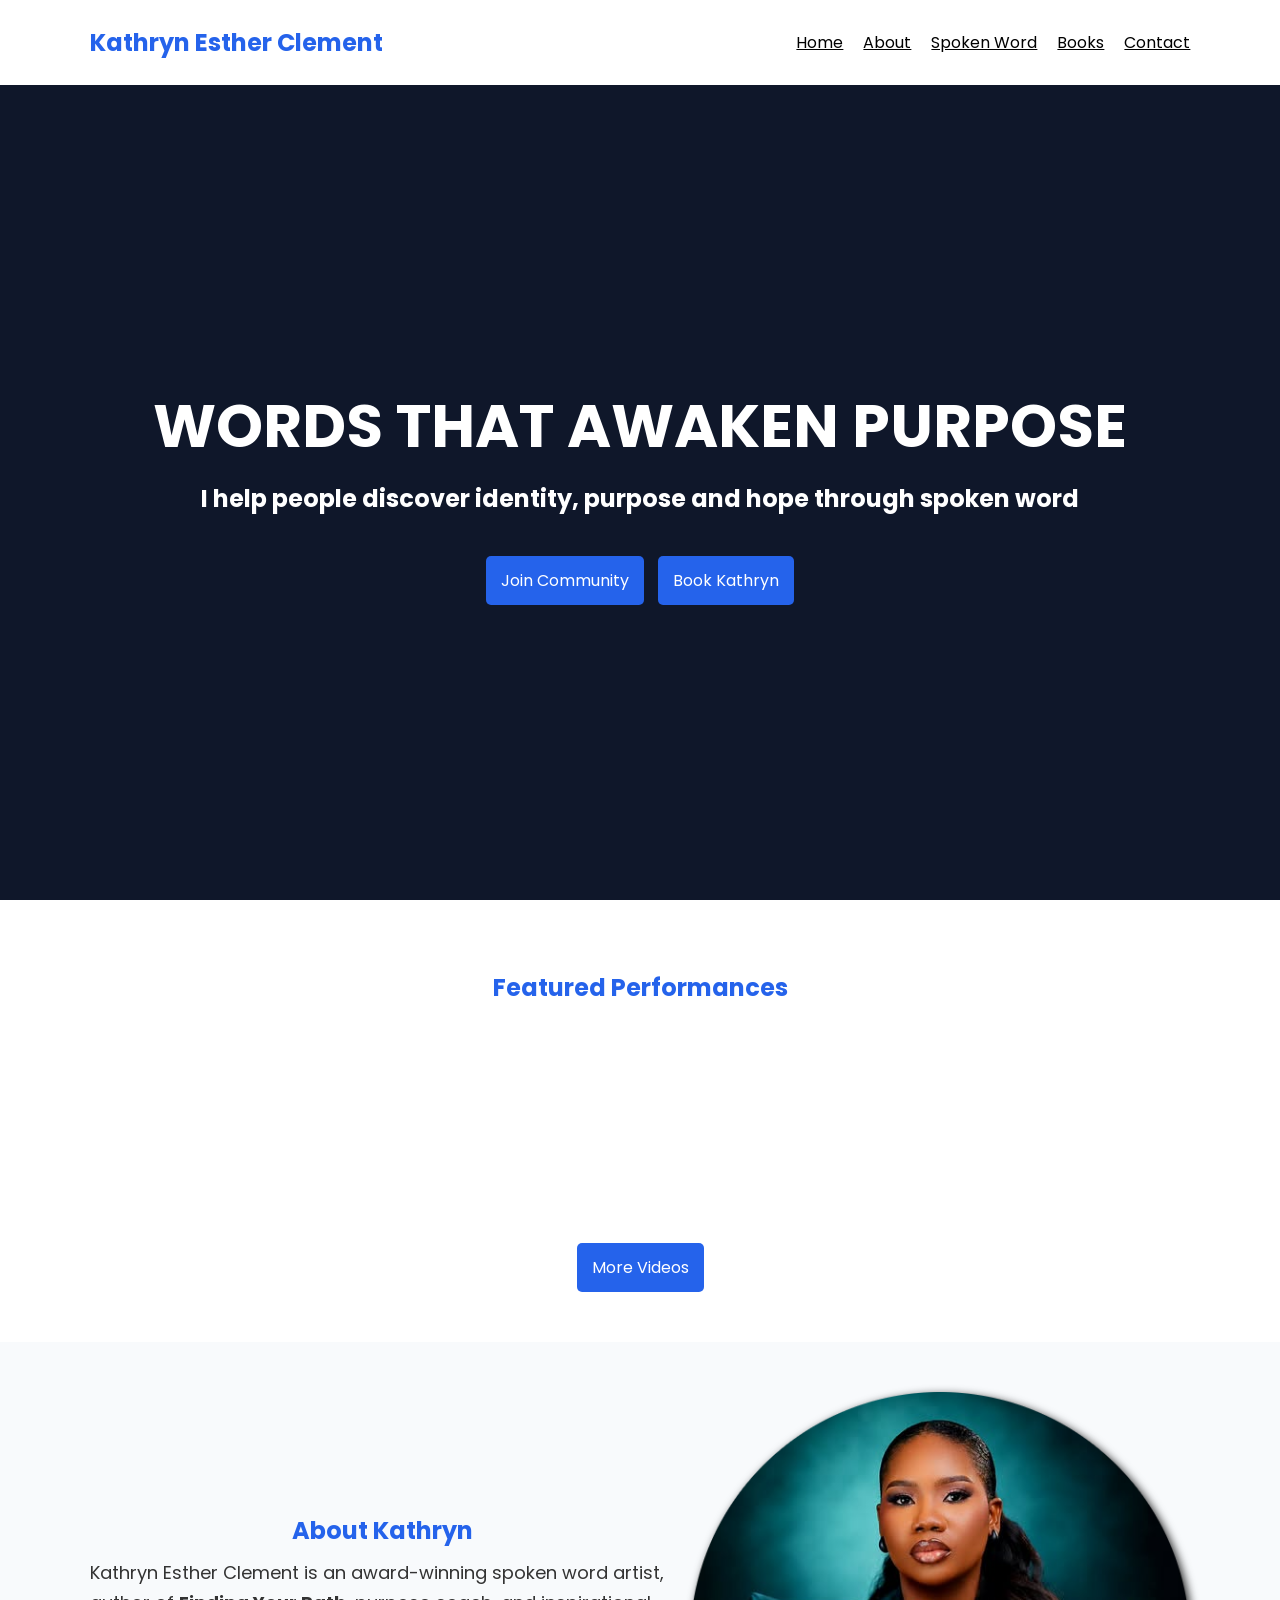
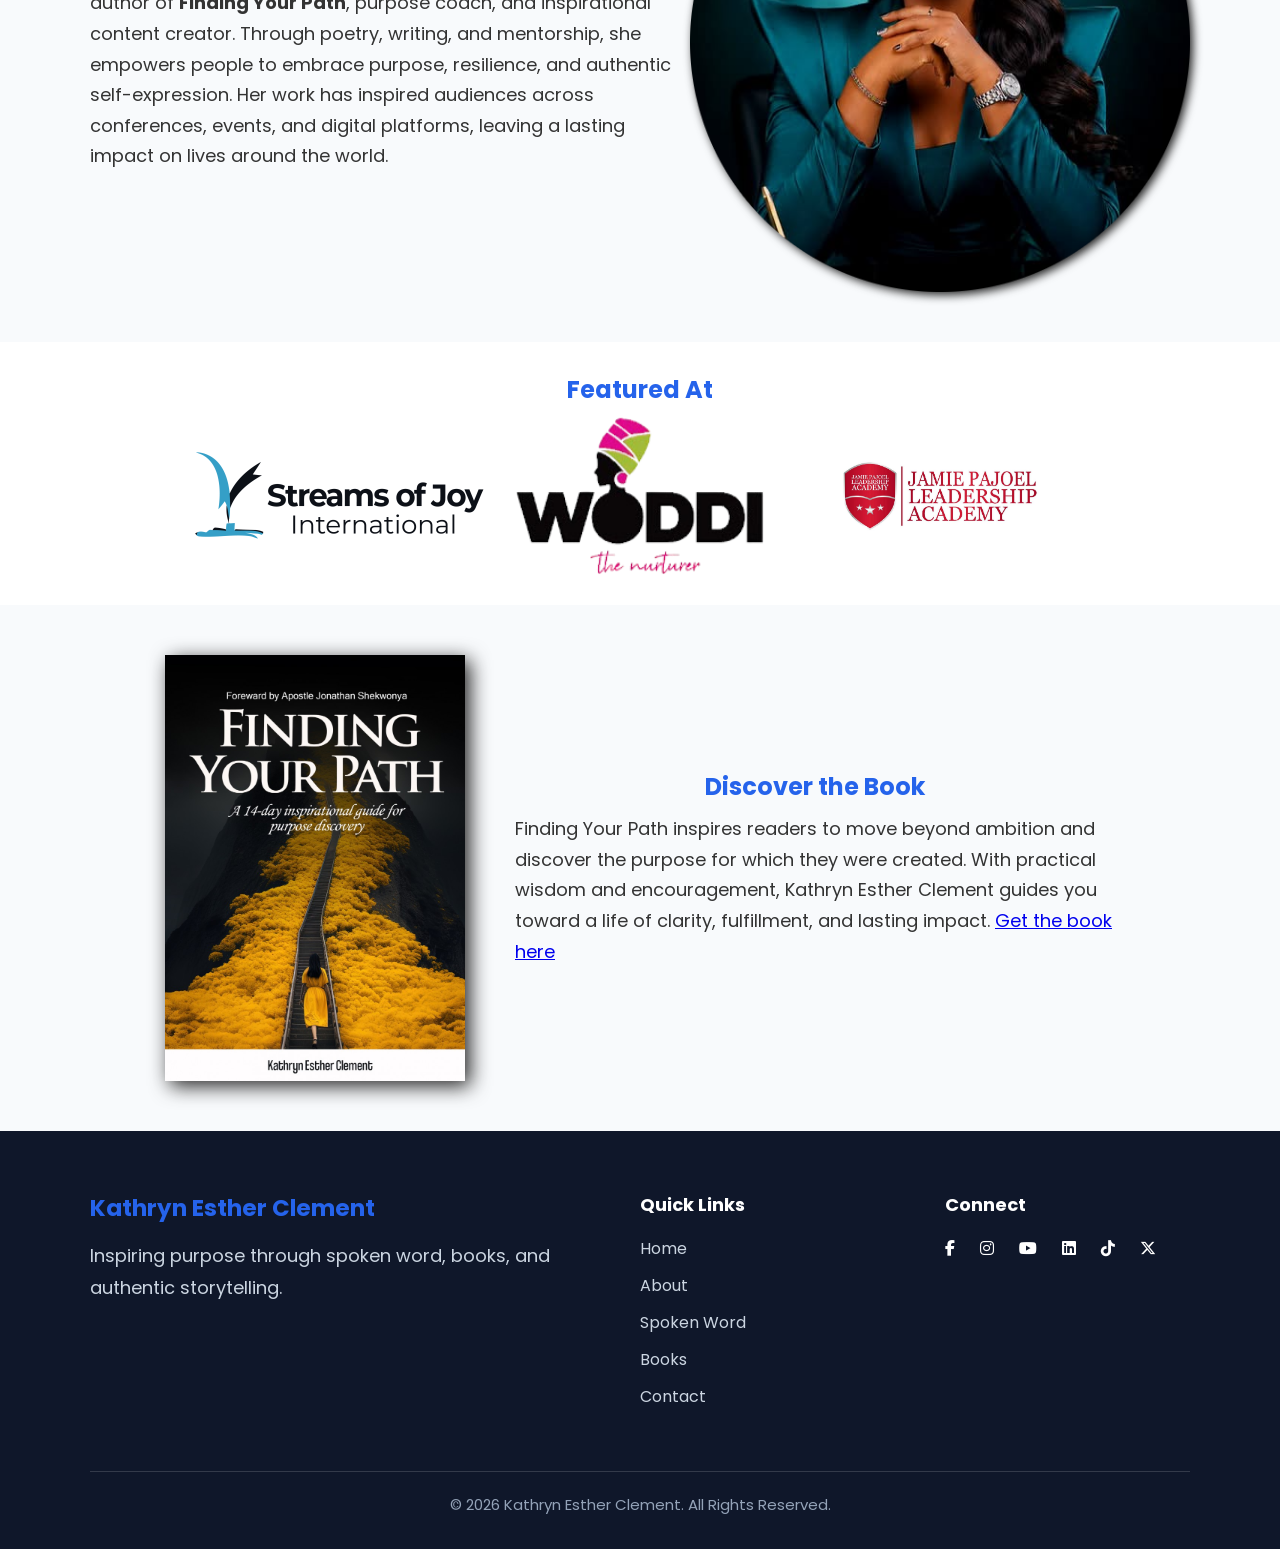
<file: index.html>
<!DOCTYPE html>
<html lang="en">
<head>
    <meta charset="UTF-8">
    <meta name="viewport" content="width=device-width, initial-scale=1.0">
    <title>Kathryn Esther Clement | Spoken Word Artist</title>

    <link rel="stylesheet" href="style.css">

    <!--Google font-->
    <link rel="preconnect" href="https://fonts.googleapis.com">
    <link rel="preconnect" href="https://fonts.gstatic.com" crossorigin>
    <link rel="stylesheet" href="https://fonts.googleapis.com/css2?family=Poppins:wght@300;400;500;600;700&display=swap">

    <!-- Fonts Awesome -->
    <link rel="stylesheet" href="https://cdnjs.cloudflare.com/ajax/libs/font-awesome/6.7.2/css/all.min.css">
</head>
<body id="home-page">
    <div class="overlay"></div>

    <video src="media/Kathryn Esther Clement performance.mp4" autoplay muted loop playsinline class="background-video"></video>
    <nav>
        <div class="nav-bar">
            <h3 class="logo">Kathryn Esther Clement</h3>
            <div class="nav-lists">
                <i class="fa-solid fa-xmark" onclick="closeMenu()"></i>
                <a href="index.html" class="nav-links" onclick="closeMenu()">Home</a>
                <a href="about.html" class="nav-links" onclick="closeMenu()">About</a>
                <a href="spoken-word.html" class="nav-links" onclick="closeMenu()">Spoken Word</a>
                <a href="books.html" class="nav-links" onclick="closeMenu()">Books</a>
                <a href="contact.html" class="nav-links" onclick="closeMenu()">Contact</a>
            </div>
            <i class="fa-solid fa-bars"></i>
        </div>
    </nav>

    <section class="hero">
        <div class="hero-container">
            <h1>WORDS THAT AWAKEN PURPOSE</h1>
            <h2>I help people discover identity, purpose and hope through spoken word</h2>
            <a href="https://whatsapp.com/channel/0029VbBKjmX545umWZ25L70o" target="_blank" class="hero-btn1">Join Community</a>
            <a href="contact.html">Book Kathryn</a>
        </div>
    </section>

    <section class="featured-video-section">
        <h3 class="featured-section-header reveal">Featured Performances</h3>
        <div class="featured-video-container">
            <div class="video reveal">
                <iframe src="https://www.youtube.com/embed/QUDm-sTiLNY?si=JxdjPCQpX4rYnd77" title="YouTube video player" frameborder="0" allow="accelerometer; autoplay; clipboard-write; encrypted-media; gyroscope; picture-in-picture; web-share" referrerpolicy="strict-origin-when-cross-origin" allowfullscreen></iframe>
            </div>

            <div class="video reveal">
                <iframe src="https://www.youtube.com/embed/qTTKFadUPRw?si=oV4m0UKu6SbPhVEw" title="YouTube video player" frameborder="0" allow="accelerometer; autoplay; clipboard-write; encrypted-media; gyroscope; picture-in-picture; web-share" referrerpolicy="strict-origin-when-cross-origin" allowfullscreen></iframe>
            </div>
            <div class="video reveal">
                <iframe src="https://www.youtube.com/embed/tnuyViPGWBk?si=HvDz0qfoIcL-AUou" title="YouTube video player" frameborder="0" allow="accelerometer; autoplay; clipboard-write; encrypted-media; gyroscope; picture-in-picture; web-share" referrerpolicy="strict-origin-when-cross-origin" allowfullscreen></iframe>
            </div>
        </div>
        <a href="spoken-word.html" class="more-videos reveal">More Videos</a>
    </section>

    <section class="about">
        <div class="about-container">
            <div class="about-text">
                <h3 class="reveal">About Kathryn</h3>
                <p class="about-paragraph reveal">Kathryn Esther Clement is an award-winning spoken word artist, author of <strong>Finding Your Path</strong>, purpose coach, and inspirational content creator. Through poetry, writing, and mentorship, she empowers people to embrace purpose, resilience, and authentic self-expression. Her work has inspired audiences across conferences, events, and digital platforms, leaving a lasting impact on lives around the world.
                </p>
            </div>
            <img src="media/kathryn.png" alt="Portrait of Kathryn Esther Clement" loading="lazy" class="reveal">
        </div>
    </section>

    <section class="featured-at">
        <h3 class="reveal">Featured At</h3>
        <div class="image-container">
            <img src="media/featuredAt3logo.png" alt="streams of joy international" class="reveal soj" loading="lazy">
            <img src="media/featuredAt2logo.png" alt="women of divine destiny initiative" class="reveal" loading="lazy">
            <img src="media/featuredAt1logo.jpg" alt="jamie pajoel leadership academy" class="reveal" loading="lazy">
        </div>
    </section>

    <section class="featured-book">
        <div class="featured-book-container">
            <img src="media/finding your path cover photo.jpg" alt="Kathryn's featured book" class="home-page-book reveal-left">
            <div class="featured-book-text reveal">
                <h3>Discover the Book</h3>
                <p>Finding Your Path inspires readers to move beyond ambition and discover the purpose for which they were created. With practical wisdom and encouragement, Kathryn Esther Clement guides you toward a life of clarity, fulfillment, and lasting impact. <a href="books.html">Get the book here</a></p>
            </div>
        </div>
    </section>
    <footer>
        <div class="footer-container">
            <div class="footer-brand">
                <h2>Kathryn Esther Clement</h2>
                <p>
                    Inspiring purpose through spoken word,
                    books, and authentic storytelling.
                </p>
            </div>

            <div class="footer-links">
                <h4>Quick Links</h4>

                <a href="#home-page">Home</a>
                <a href="about.html">About</a>
                <a href="spoken-word.html">Spoken Word</a>
                <a href="books.html">Books</a>
                <a href="contact.html">Contact</a>
            </div>

            <div class="footer-social">
                <h4>Connect</h4>
                <div class="footer-social-container">
                    <a href="https://www.facebook.com/kathrynspirationglobal?mibextid=ZbWKwL" target="_blank">
                        <i class="fa-brands fa-facebook-f"></i>
                    </a>
                    <a href="https://www.instagram.com/_kathrynspiration?igsh=MWUxZWt0MHAxNjd3cw==" target="_blank">
                        <i class="fa-brands fa-instagram"></i>
                    </a>
                    <a href="https://youtube.com/@yoursinspiration001?si=dvdYDCDxiqYUFRlr" target="_blank">
                        <i class="fa-brands fa-youtube"></i>
                    </a>
                    <a href="https://www.linkedin.com/in/kathrynspiration?utm_source=share&utm_campaign=share_via&utm_content=profile&utm_medium=android_app" target="_blank">
                        <i class="fa-brands fa-linkedin"></i>
                    </a>
                    <a href="https://www.tiktok.com/@_kathrynspiration?_r=1&_t=ZS-98FbR3Gy1jh" target="_blank">
                        <i class="fa-brands fa-tiktok"></i>
                    </a>
                    <a href="https://x.com/Kathryspiration" target="_blank">
                        <i class="fa-brands fa-x-twitter"></i>
                    </a>
                </div>
            </div>
        </div>
        <hr>
        <p class="copyright">
            © 2026 Kathryn Esther Clement. All Rights Reserved.
        </p>
    </footer>
    <script src="script.js"></script>
    <script src="home.js"></script>
    <script src="reveal.js"></script>
</body> 
</html>
</file>
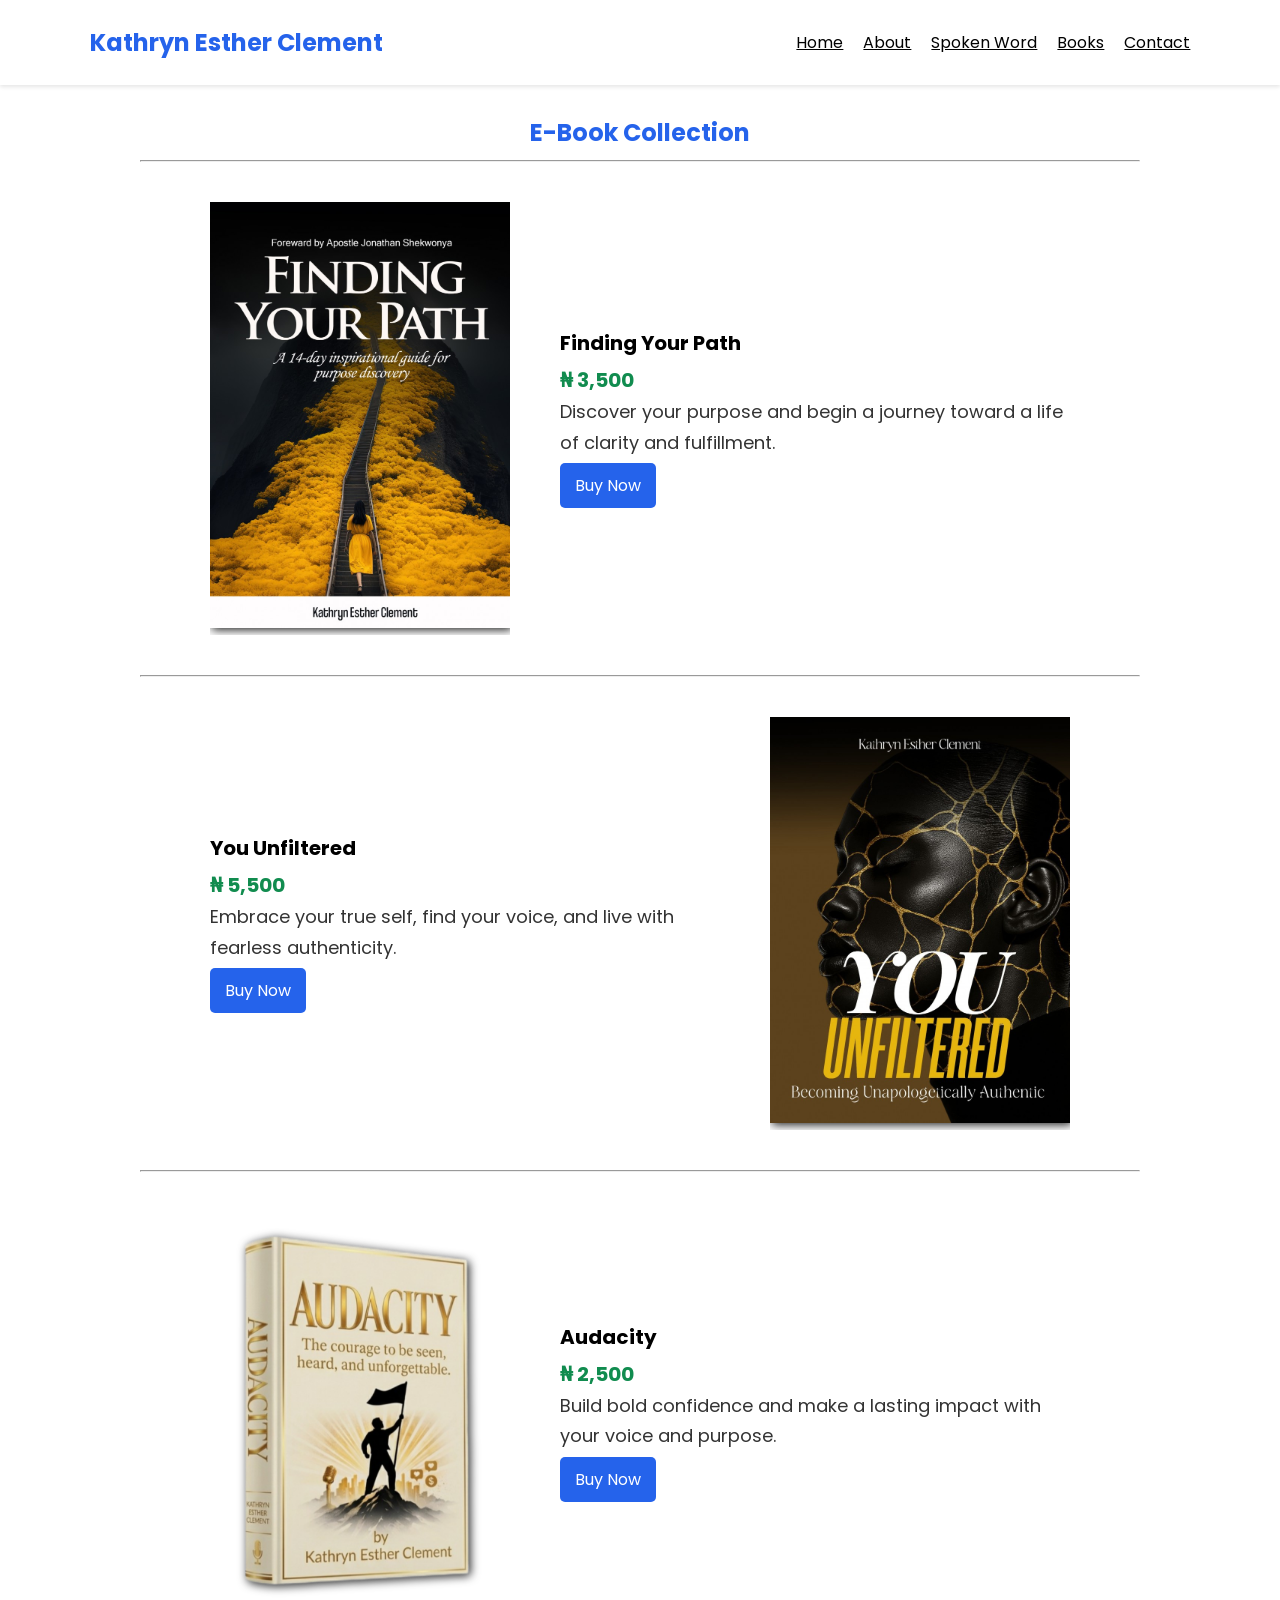
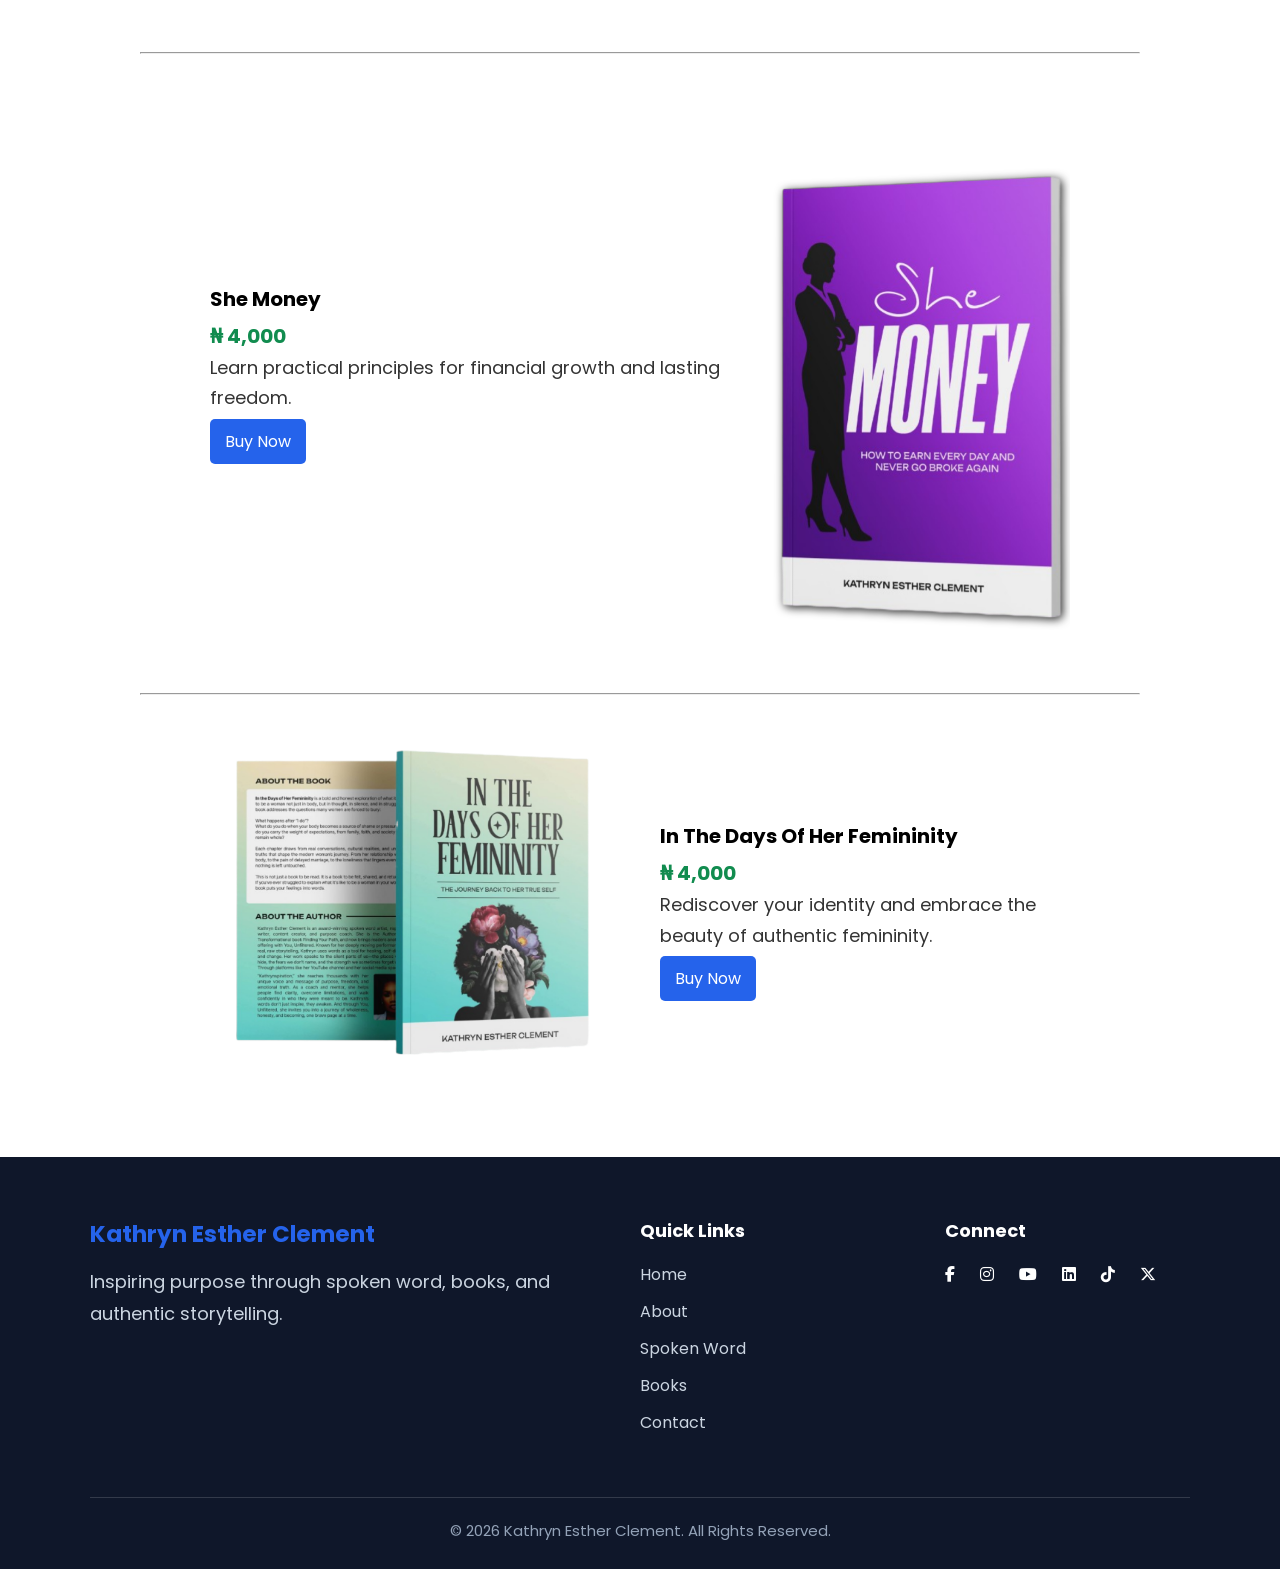
<file: books.html>
<!DOCTYPE html>
<html lang="en">
<head>
    <meta charset="UTF-8">
    <meta name="viewport" content="width=device-width, initial-scale=1.0">
    <title>Book Collection - Kathryn</title>

    <!--Google font-->
    <link rel="preconnect" href="https://fonts.googleapis.com">
    <link rel="preconnect" href="https://fonts.gstatic.com" crossorigin>
    <link rel="stylesheet" href="https://fonts.googleapis.com/css2?family=Poppins:wght@300;400;500;600;700&display=swap">

    <!-- Fonts Awesome -->
    <link rel="stylesheet" href="https://cdnjs.cloudflare.com/ajax/libs/font-awesome/6.7.2/css/all.min.css">

    <link rel="stylesheet" href="style.css">
    <link rel="stylesheet" href="books.css">
</head>
<body id="books-html">
    <div class="overlay"></div>

    <nav>
        <div class="nav-bar">
            <h3 class="logo">Kathryn Esther Clement</h3>
            <div class="nav-lists">
                <i class="fa-solid fa-xmark" onclick="closeMenu()"></i>
                <a href="index.html" onclick="closeMenu()" class="nav-links">Home</a>
                <a href="about.html" onclick="closeMenu()" class="nav-links">About</a>
                <a href="spoken-word.html" onclick="closeMenu()" class="nav-links">Spoken Word</a>
                <a href="books.html" onclick="closeMenu()" class="nav-links">Books</a>
                <a href="contact.html" onclick="closeMenu()" class="nav-links">Contact</a>
            </div>
            <i class="fa-solid fa-bars"></i>
        </div>
    </nav>

    <section class="book-collection">
        <h3>E-Book Collection</h3>
        <div class="book-container">
            <hr>
            <div class="book-item">
                <div class="book-div">
                    <img src="media/finding your path cover photo.jpg" alt="" class="book">
                </div>
                <div class="book-text">
                    <h4 class="book-title">Finding Your Path</h4>
                    <p class="book-price">&#8358; 3,500</p>
                    <p class="book-info">Discover your purpose and begin a journey toward a life of clarity and fulfillment.</p>
                    <a href="https://selar.com/y3v283" target="_blank" class="purchase-btn">Buy Now</a>
                </div>
            </div>
            <hr>
            <div class="book-item">
                <div class="book-text">
                    <h4 class="book-title">You Unfiltered</h4>
                    <p class="book-price">&#8358; 5,500</p>
                    <p class="book-info">Embrace your true self, find your voice, and live with fearless authenticity.</p>
                    <a href="https://selar.com/1x5uul" target="_blank" class="purchase-btn">Buy Now</a>
                </div>
                <div class="book-div">
                    <img src="media/You unfiltered.jpg" alt="" class="book">
                </div>
            </div>
            <hr>
            <div class="book-item">
                <div class="book-div">
                    <img src="media/Audacity.png" alt="" class="book">
                </div>
                <div class="book-text">
                    <h4 class="book-title">Audacity</h4>
                    <p class="book-price">&#8358; 2,500</p>
                    <p class="book-info">Build bold confidence and make a lasting impact with your voice and purpose.</p>
                    <a href="https://selar.com/l37pr27788" target="_blank" class="purchase-btn">Buy Now</a>
                </div>
            </div>
            <hr>
            <div class="book-item">
                <div class="book-text">
                    <h4 class="book-title">She Money</h4>
                    <p class="book-price">&#8358; 4,000</p>
                    <p class="book-info">Learn practical principles for financial growth and lasting freedom.</p>
                    <a href="https://selar.com/p4e557154p" target="_blank" class="purchase-btn">Buy Now</a>
                </div>
                <div class="book-div">
                    <img src="media/She money.png" alt="" class="book">
                </div>
            </div>
            <hr>
            <div class="book-item">
                <div class="book-div">
                    <img src="media/In the days of her feminimity.png" alt="" class="book smallest">
                </div>
                <div class="book-text">
                    <h4 class="book-title">In The Days Of Her Femininity</h4>
                    <p class="book-price">&#8358; 4,000</p>
                    <p class="book-info">Rediscover your identity and embrace the beauty of authentic femininity.</p>
                    <a href="https://selar.com/1co11q15lm" target="_blank" class="purchase-btn">Buy Now</a>
                </div>
            </div>
        </div>
    </section>

    <footer>
        <div class="footer-container">
            <div class="footer-brand">
                <h2>Kathryn Esther Clement</h2>
                <p>
                    Inspiring purpose through spoken word,
                    books, and authentic storytelling.
                </p>
            </div>

            <div class="footer-links">
                <h4>Quick Links</h4>

                <a href="index.html">Home</a>
                <a href="about.html">About</a>
                <a href="spoken-word.html">Spoken Word</a>
                <a href="#books-html">Books</a>
                <a href="contact.html">Contact</a>
            </div>

            <div class="footer-social">
                <h4>Connect</h4>
                <div class="footer-social-container">
                    <a href="https://www.facebook.com/kathrynspirationglobal?mibextid=ZbWKwL" target="_blank">
                        <i class="fa-brands fa-facebook-f"></i>
                    </a>
                    <a href="https://www.instagram.com/_kathrynspiration?igsh=MWUxZWt0MHAxNjd3cw==" target="_blank">
                        <i class="fa-brands fa-instagram"></i>
                    </a>
                    <a href="https://youtube.com/@yoursinspiration001?si=dvdYDCDxiqYUFRlr" target="_blank">
                        <i class="fa-brands fa-youtube"></i>
                    </a>
                    <a href="https://www.linkedin.com/in/kathrynspiration?utm_source=share&utm_campaign=share_via&utm_content=profile&utm_medium=android_app" target="_blank">
                        <i class="fa-brands fa-linkedin"></i>
                    </a>
                    <a href="https://www.tiktok.com/@_kathrynspiration?_r=1&_t=ZS-98FbR3Gy1jh" target="_blank">
                        <i class="fa-brands fa-tiktok"></i>
                    </a>
                    <a href="https://x.com/Kathryspiration" target="_blank">
                        <i class="fa-brands fa-x-twitter"></i>
                    </a>
                </div>
            </div>
        </div>
        <hr>
        <p class="copyright">
            © 2026 Kathryn Esther Clement. All Rights Reserved.
        </p>
    </footer>

    <script src="script.js"></script>
    <script src="reveal.js"></script>
</body>
</html>
</file>
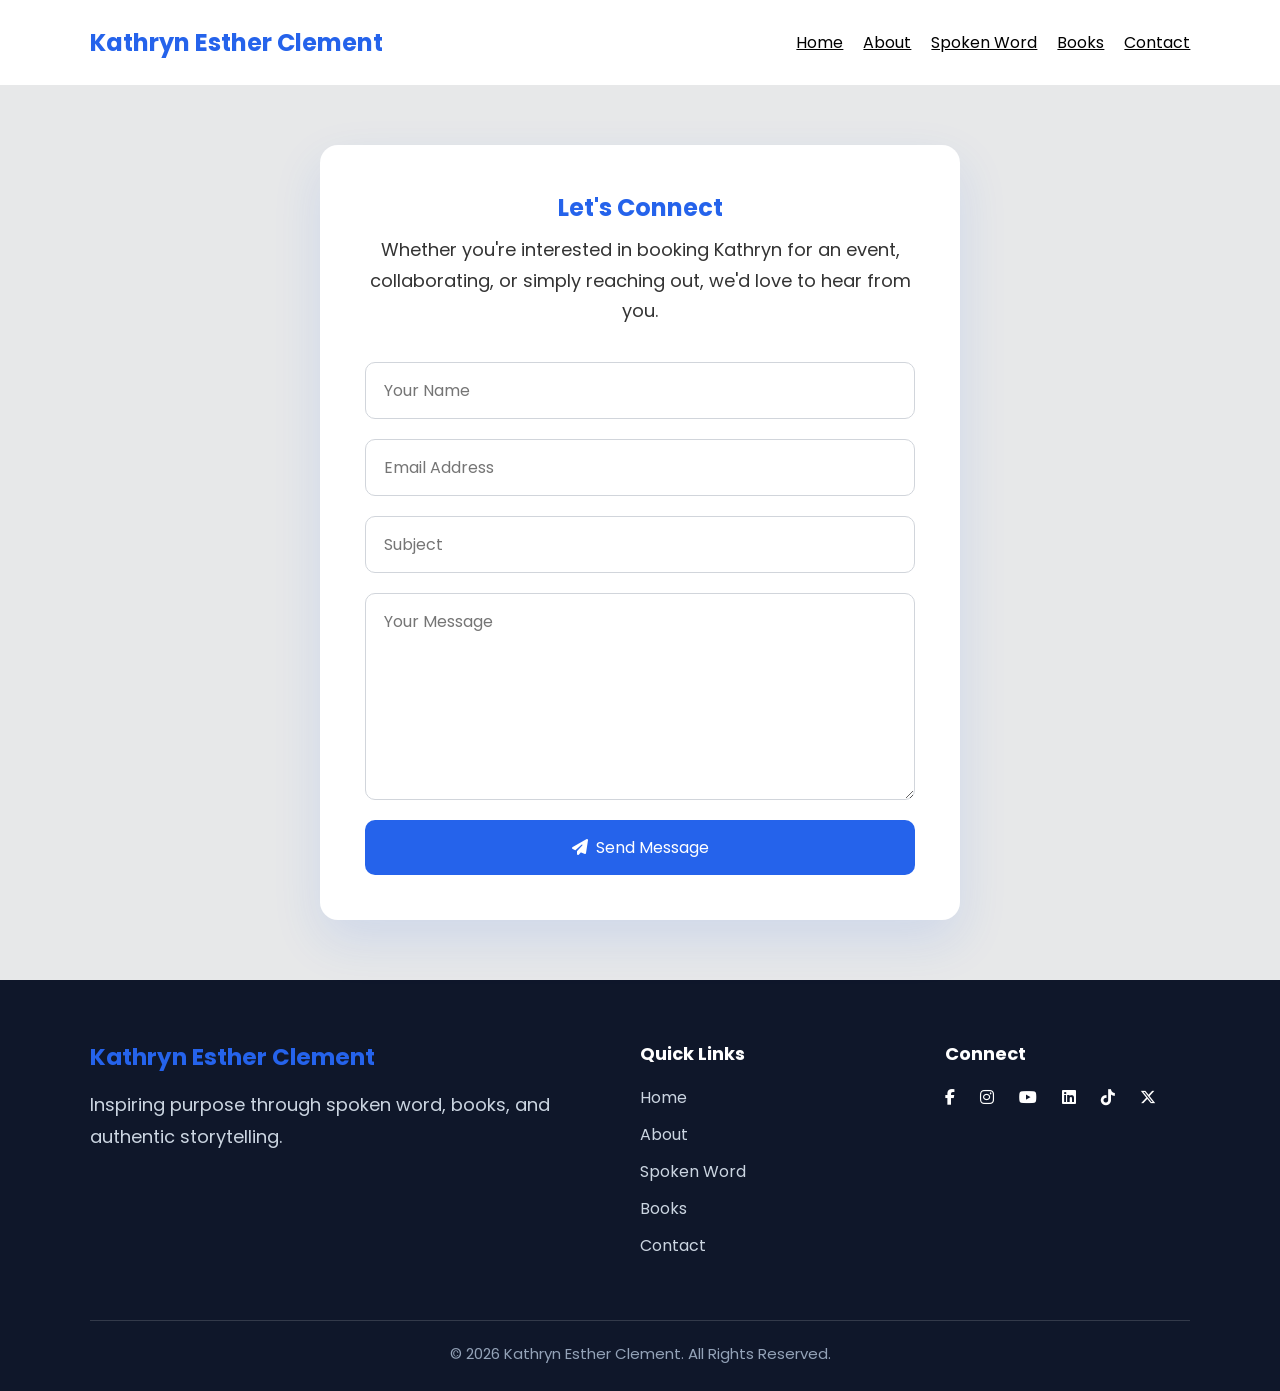
<file: contact.html>
<!DOCTYPE html>
<html lang="en">
<head>
    <meta charset="UTF-8">
    <meta name="viewport" content="width=device-width, initial-scale=1.0">
    <title>Contact Kathryn</title>

    <!--Google font-->
    <link rel="preconnect" href="https://fonts.googleapis.com">
    <link rel="preconnect" href="https://fonts.gstatic.com" crossorigin>
    <link rel="stylesheet" href="https://fonts.googleapis.com/css2?family=Poppins:wght@300;400;500;600;700&display=swap">

    <!-- Fonts Awesome -->
    <link rel="stylesheet" href="https://cdnjs.cloudflare.com/ajax/libs/font-awesome/6.7.2/css/all.min.css">

    <link rel="stylesheet" href="style.css">
    <link rel="stylesheet" href="contact.css">
</head>
<body id="contact-html">
    <div class="overlay"></div>

    <nav>
        <div class="nav-bar">
            <h3 class="logo">Kathryn Esther Clement</h3>
            <div class="nav-lists">
                <i class="fa-solid fa-xmark" onclick="closeMenu()"></i>
                <a href="index.html" class="nav-links" onclick="closeMenu()">Home</a>
                <a href="about.html" class="nav-links" onclick="closeMenu()">About</a>
                <a href="spoken-word.html" class="nav-links" onclick="closeMenu()">Spoken Word</a>
                <a href="books.html" class="nav-links" onclick="closeMenu()">Books</a>
                <a href="contact.html" class="nav-links" onclick="closeMenu()">Contact</a>
            </div>
            <i class="fa-solid fa-bars"></i>
        </div>
    </nav>
    <section class="contact">
        <div class="contact-container reveal">
            <h3>Let's Connect</h3>
            <p>
                Whether you're interested in booking Kathryn for an event, collaborating, or simply reaching out, we'd love to hear from you.
            </p>

            <form
            action="https://formsubmit.co/vowolabi16@gmail.com" method="POST">

                <input type="text" name="name" placeholder="Your Name" required>

                <input type="email" name="email" placeholder="Email Address" required>

                <input type="text" name="subject" placeholder="Subject" required>

                <textarea name="message" rows="7" placeholder="Your Message" required></textarea>

                <button type="submit"><i class="fa-solid fa-paper-plane"></i>Send Message</button>
            </form>
        </div>
    </section>

    <footer>
        <div class="footer-container">
            <div class="footer-brand">
                <h2>Kathryn Esther Clement</h2>
                <p>
                    Inspiring purpose through spoken word,
                    books, and authentic storytelling.
                </p>
            </div>

            <div class="footer-links">
                <h4>Quick Links</h4>

                <a href="index.html">Home</a>
                <a href="about.html">About</a>
                <a href="spoken-word.html">Spoken Word</a>
                <a href="books.html">Books</a>
                <a href="#contact-html">Contact</a>
            </div>

            <div class="footer-social">
                <h4>Connect</h4>
                <div class="footer-social-container">
                    <a href="https://www.facebook.com/kathrynspirationglobal?mibextid=ZbWKwL" target="_blank">
                        <i class="fa-brands fa-facebook-f"></i>
                    </a>
                    <a href="https://www.instagram.com/_kathrynspiration?igsh=MWUxZWt0MHAxNjd3cw==" target="_blank">
                        <i class="fa-brands fa-instagram"></i>
                    </a>
                    <a href="https://youtube.com/@yoursinspiration001?si=dvdYDCDxiqYUFRlr" target="_blank">
                        <i class="fa-brands fa-youtube"></i>
                    </a>
                    <a href="https://www.linkedin.com/in/kathrynspiration?utm_source=share&utm_campaign=share_via&utm_content=profile&utm_medium=android_app" target="_blank">
                        <i class="fa-brands fa-linkedin"></i>
                    </a>
                    <a href="https://www.tiktok.com/@_kathrynspiration?_r=1&_t=ZS-98FbR3Gy1jh" target="_blank">
                        <i class="fa-brands fa-tiktok"></i>
                    </a>
                    <a href="https://x.com/Kathryspiration" target="_blank">
                        <i class="fa-brands fa-x-twitter"></i>
                    </a>
                </div>
            </div>
        </div>
        <hr>
        <p class="copyright">
            © 2026 Kathryn Esther Clement. All Rights Reserved.
        </p>
    </footer>

    <script src="script.js"></script>
    <script src="reveal.js"></script>
</body>
</html>
</file>
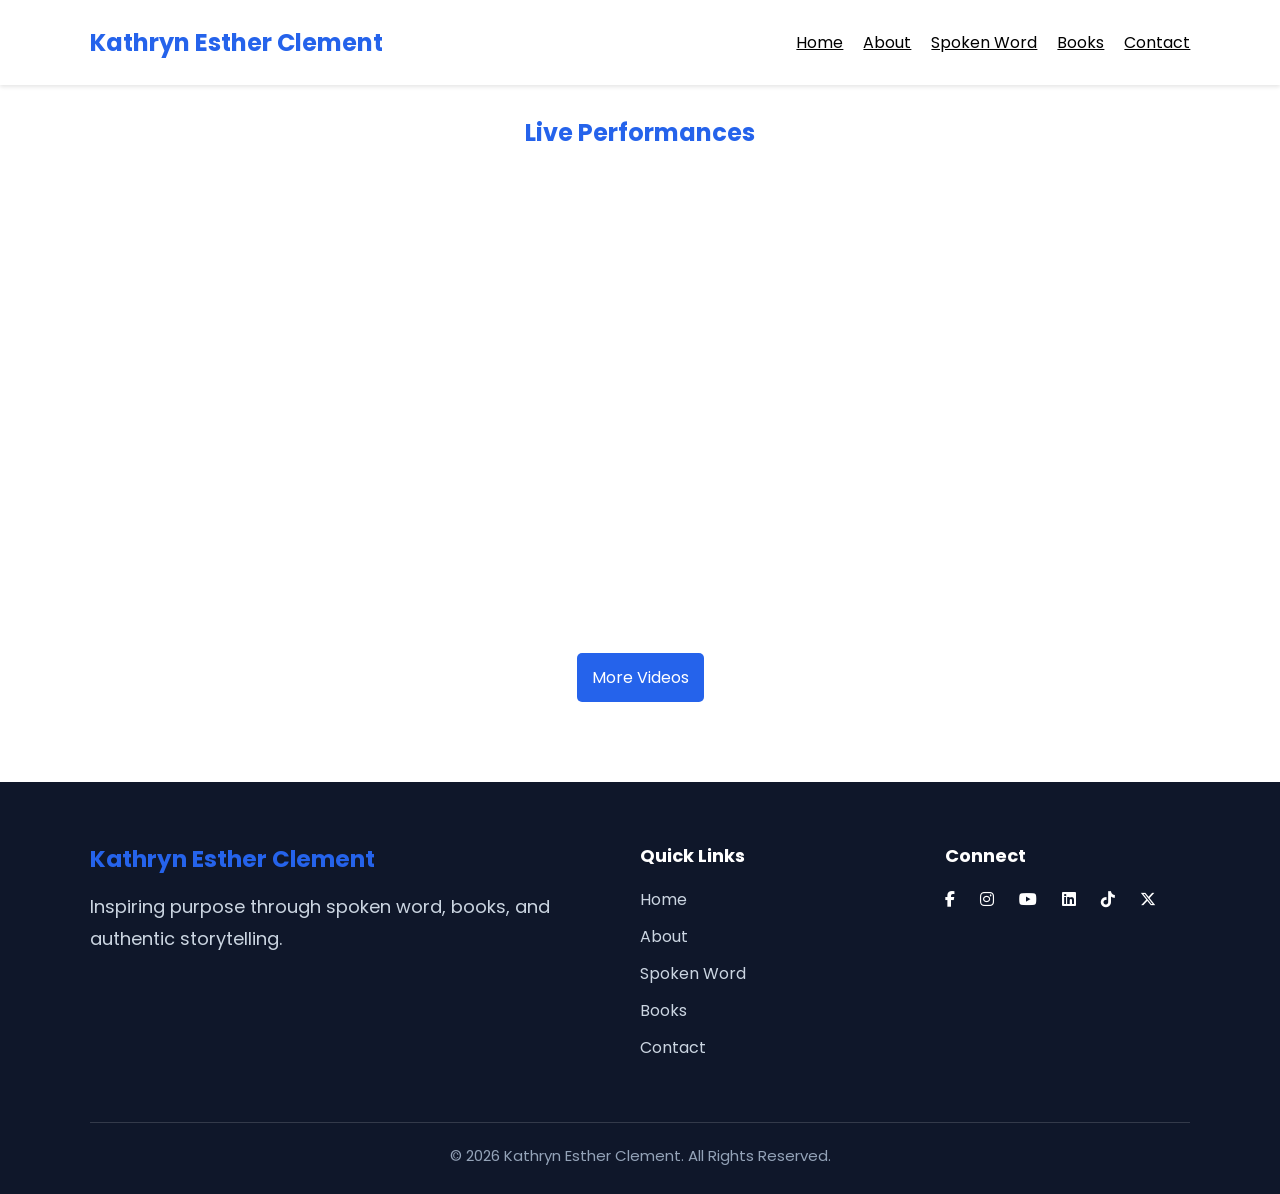
<file: spoken-word.html>
<!DOCTYPE html>
<html lang="en">
<head>
    <meta charset="UTF-8">
    <meta name="viewport" content="width=device-width, initial-scale=1.0">
    <title>Spoken Word - Kathryn</title>

    <!--Google font-->
    <link rel="preconnect" href="https://fonts.googleapis.com">
    <link rel="preconnect" href="https://fonts.gstatic.com" crossorigin>
    <link rel="stylesheet" href="https://fonts.googleapis.com/css2?family=Poppins:wght@300;400;500;600;700&display=swap">

    <!-- Fonts Awesome -->
    <link rel="stylesheet" href="https://cdnjs.cloudflare.com/ajax/libs/font-awesome/6.7.2/css/all.min.css">

    <link rel="stylesheet" href="style.css">
    <link rel="stylesheet" href="spoken-word.css">
</head>
<body id="spoken-word-html">
    <div class="overlay"></div>

    <nav>
        <div class="nav-bar">
            <h3 class="logo">Kathryn Esther Clement</h3>
            <div class="nav-lists">
                <i class="fa-solid fa-xmark" onclick="closeMenu()"></i>
                <a href="index.html" onclick="closeMenu()" class="nav-links">Home</a>
                <a href="about.html" onclick="closeMenu()" class="nav-links">About</a>
                <a href="spoken-word.html" onclick="closeMenu()" class="nav-links">Spoken Word</a>
                <a href="books.html" onclick="closeMenu()" class="nav-links">Books</a>
                <a href="contact.html" onclick="closeMenu()" class="nav-links">Contact</a>
            </div>
            <i class="fa-solid fa-bars"></i>
        </div>
    </nav>

    <section class="video-section">
        <h3 class="video-section-header">Live Performances</h3>
        <div class="video-section-container">
            <div class="video-item reveal">
                <iframe src="https://www.youtube.com/embed/QUDm-sTiLNY?si=JxdjPCQpX4rYnd77" title="YouTube video player" frameborder="0" allow="accelerometer; autoplay; clipboard-write; encrypted-media; gyroscope; picture-in-picture; web-share" referrerpolicy="strict-origin-when-cross-origin" allowfullscreen></iframe>
            </div>

            <div class="video-item reveal">
                <iframe src="https://www.youtube.com/embed/qTTKFadUPRw?si=oV4m0UKu6SbPhVEw" title="YouTube video player" frameborder="0" allow="accelerometer; autoplay; clipboard-write; encrypted-media; gyroscope; picture-in-picture; web-share" referrerpolicy="strict-origin-when-cross-origin" allowfullscreen></iframe>
            </div>
            <div class="video-item reveal">
                <iframe src="https://www.youtube.com/embed/tnuyViPGWBk?si=HvDz0qfoIcL-AUou" title="YouTube video player" frameborder="0" allow="accelerometer; autoplay; clipboard-write; encrypted-media; gyroscope; picture-in-picture; web-share" referrerpolicy="strict-origin-when-cross-origin" allowfullscreen></iframe>
            </div>
            <div class="video-item reveal">
                <iframe src="https://www.youtube.com/embed/mE_o8gKRidY?si=sVPfLjcdR7hcKEcz" title="YouTube video player" frameborder="0" allow="accelerometer; autoplay; clipboard-write; encrypted-media; gyroscope; picture-in-picture; web-share" referrerpolicy="strict-origin-when-cross-origin" allowfullscreen></iframe>
            </div>

            <div class="video-item reveal">
                <iframe src="https://www.youtube.com/embed/we1-NYIINz8?si=OFKv-QQWpLlKa98x" title="YouTube video player" frameborder="0" allow="accelerometer; autoplay; clipboard-write; encrypted-media; gyroscope; picture-in-picture; web-share" referrerpolicy="strict-origin-when-cross-origin" allowfullscreen></iframe>
            </div>
            <div class="video-item reveal">
                <iframe src="https://www.youtube.com/embed/ggtVHu5yOdc?si=d3_eLHC56_khFwFg" title="YouTube video player" frameborder="0" allow="accelerometer; autoplay; clipboard-write; encrypted-media; gyroscope; picture-in-picture; web-share" referrerpolicy="strict-origin-when-cross-origin" allowfullscreen></iframe>
            </div>
        </div>
        <a href="https://youtube.com/@yoursinspiration001?si=dvdYDCDxiqYUFRlr" target="_blank" class="more-videos reveal">More Videos</a>
    </section>

    <footer>
        <div class="footer-container">
            <div class="footer-brand">
                <h2>Kathryn Esther Clement</h2>
                <p>
                    Inspiring purpose through spoken word,
                    books, and authentic storytelling.
                </p>
            </div>

            <div class="footer-links">
                <h4>Quick Links</h4>

                <a href="index.html">Home</a>
                <a href="about.html">About</a>
                <a href="#spoken-word-html">Spoken Word</a>
                <a href="books.html">Books</a>
                <a href="contact.html">Contact</a>
            </div>

            <div class="footer-social">
                <h4>Connect</h4>
                <div class="footer-social-container">
                    <a href="https://www.facebook.com/kathrynspirationglobal?mibextid=ZbWKwL" target="_blank">
                        <i class="fa-brands fa-facebook-f"></i>
                    </a>
                    <a href="https://www.instagram.com/_kathrynspiration?igsh=MWUxZWt0MHAxNjd3cw==" target="_blank">
                        <i class="fa-brands fa-instagram"></i>
                    </a>
                    <a href="https://youtube.com/@yoursinspiration001?si=dvdYDCDxiqYUFRlr" target="_blank">
                        <i class="fa-brands fa-youtube"></i>
                    </a>
                    <a href="https://www.linkedin.com/in/kathrynspiration?utm_source=share&utm_campaign=share_via&utm_content=profile&utm_medium=android_app" target="_blank">
                        <i class="fa-brands fa-linkedin"></i>
                    </a>
                    <a href="https://www.tiktok.com/@_kathrynspiration?_r=1&_t=ZS-98FbR3Gy1jh" target="_blank">
                        <i class="fa-brands fa-tiktok"></i>
                    </a>
                    <a href="https://x.com/Kathryspiration" target="_blank">
                        <i class="fa-brands fa-x-twitter"></i>
                    </a>
                </div>
            </div>
        </div>
        <hr>
        <p class="copyright">
            © 2026 Kathryn Esther Clement. All Rights Reserved.
        </p>
    </footer>

    <script src="script.js"></script>
    <script src="reveal.js"></script>
</body>
</html>
</file>
<file: style.css>
* {
    margin: 0;
    padding: 0;
    scroll-behavior: smooth;
    font-family: "Poppins", sans-serif;
}

body {
    background-color: #0f172a;
    scroll-behavior: smooth;
    display: flex;
    flex-direction: column;
    min-width: 280px;
}

h3 {
    color: #2563EB;
    font-size: 24px;
    text-align: center;
    margin-bottom: 10px;
}

p {
    line-height: 1.7;
    font-size: 18px;
    color: #333333;
}

.overlay {
    position: fixed;
    inset: 0;
    display: none;
    background-color: rgba(0, 0, 0, 0.3);
}

.background-video {
    position: fixed;
    inset: 0;
    object-fit: cover;
    object-position: center;
    width: 100%;
    height: 100%;
    filter: brightness(40%);
    z-index: -1;
}

nav {
    width: 100%;
    top: -80px;
    display: flex;
    align-items: center;
    justify-content: center;
    padding: 25px 0;
    background-color: #ffffff;
    color: black;
    transition: top .5s;
    z-index: 1000;
}

nav.sticky {
    position: fixed;
    top: 0;
    min-width: 280px;
    background-color: #2563EB;
}

nav.sticky .logo, nav.sticky .nav-links, nav.sticky .fa-bars{
    color: white;
}

.nav-bar {
    display: flex;
    width: 86%;
    align-items: center;
    justify-content: space-between;
}

.logo{
    cursor: pointer;
    color: #2563EB;
    margin-bottom: 0;
}

.nav-lists {
    display: flex;
    gap: 20px;
    flex-wrap: wrap;
}

.nav-links {
    text-decoration: underline;
    color: #000000;
    transition: color .3s;
}

.nav-links:hover {
    color: #2563EB;
}

nav.sticky a {
    transition: color .3s;
}

nav.sticky a:hover {
    color: #0f172a;
}

.fa-bars,
.fa-xmark {
    font-size: 18px;
    cursor: pointer;
    display: none;
}

.fa-solid.fa-bars, .fa-solid.fa-xmark {
    display: none;
}

.hero {
    color: white;
    display: flex;
    justify-content: center;
    align-items: center;
    text-align: center;
    padding: 0 20px;
    transition: height 0.3s;
}

.hero h1 {
    font-size: 60px;
    margin-bottom: 10px;
    animation: slide-up 2s;
}

@keyframes slide-up {
    from{
        transform: translateY(50px);
        opacity: 0;
    }
    to {
        transform: translateY(0);
        opacity: 1;
    }
}

.hero h2 {
    margin-bottom: 40px;
    animation: slide-up2 2s;
}

@keyframes slide-up2 {
    from{
        transform: translateY(80px);
        opacity: 0;
    }
    to {
        transform: translateY(0);
        opacity: 1;
    }
}

.hero a {
    padding: 12px 15px;
    color: #ffffff;
    background-color: #2563EB;
    border-radius: 5px;
    display: inline-block;
    text-decoration: none;
    transition: all 0.5s;
    animation: slide-up3 2s;
}

@keyframes slide-up3 {
    from{
        transform: translateY(100px);
        opacity: 0;
    }
    to {
        transform: translateY(0);
        opacity: 1;
    }
}

.hero a:hover {
    background:#1d4ed8;
    transform: translateY(-4px);
}

.hero a:active {
    scale: 0.9;
}

.hero-btn1 {
    margin-right: 10px;
}

/* Featured Videos Section */
.featured-video-section {
    background-color: #ffffff;
    padding: 70px 0 50px;
    display: flex;
    flex-direction: column;
    justify-content: center;
    align-items: center;
}

.featured-video-container {
    width: 86%;
    display: grid;
    grid-template-columns: repeat(auto-fit, minmax(280px, 1fr));
    gap: 40px;
    max-width: 1368px;
}

.featured-section-header {
    margin-bottom: 20px;
}

iframe {
    width: 100%;
    aspect-ratio: 16/9; /* for every 16 units width, add 9 units height */
    border: none;
    border-radius: 10px;
}

.more-videos {
    padding: 12px 15px;
    color: #ffffff;
    background-color: #2563EB;
    border-radius: 5px;
    text-decoration: none;
    margin-top: 20px;
    transition: all 0.3s;
}

.more-videos:hover{
    background:#1d4ed8;
    transform: translateY(-2px);
}

/* About Section */
.about {
    background-color: #f8fafc;
    display: flex;
    padding: 50px 0;
    align-items: center;
    justify-content: center;
}

.about-container {
    display: flex;
    flex-wrap: wrap-reverse;
    width: 86%;
    align-items: center;
    justify-content: center;
    gap: 15px;
}

.about-text {
    flex: 1;
}

.about img {
    flex: 1;
    max-width: 500px;
    filter: drop-shadow(3px 3px 5px #222222);
}

/* featured at section */
.featured-at {
    display: flex;
    align-items: center;
    justify-content: center;
    flex-direction: column;
    background-color: #ffffff;
    padding: 30px 0;
}

.image-container {
    display: grid;
    grid-template-columns: repeat(auto-fit, minmax(280px, 1fr));
    align-items: center;
    justify-content: center;
    width: 80%;
    max-width: 900px;
}

.image-container img {
    width: 100%;
    transition: all 1s;
}

.image-container img:hover {
    scale: 0.9;
}

/* featured book section*/
.featured-book {
    background-color: #f8fafc;
    display: flex;
    justify-content: center;
    align-items: center;
    padding: 50px 0;
}

.featured-book-container {
    display: flex;
    width: 86%;
    align-items: center;
    justify-content: center;
    max-width: 1000px;
    gap: 50px;
}

.home-page-book {
    max-width: 300px;
    filter: drop-shadow(5px 5px 10px #222222);
    opacity: 0;
    transform: translateX(-70px);
    transition: all 1.3s;
}

.featured-book-text {
    flex: 1;
    max-width: 600px;
}

/* Footer */
footer{
    background-color: #0f172a;
    color: white;
    padding: 60px 0 25px;
}

.footer-container{
    width: 86%;
    max-width: 1100px;
    margin: auto;
    display: grid;
    grid-template-columns: 2fr 1fr 1fr;
    gap: 60px;
}

.footer-brand h2{
    color: #2563EB;
    margin-bottom: 15px;
    font-size: 23px;
}

.footer-brand p{
    color: #cbd5e1;
    line-height: 32px;
}

.footer-links,
.footer-social{
    display: flex;
    flex-direction: column;
}

.footer-links h4,
.footer-social h4{
    margin-bottom: 18px;
    font-size: 18px;
}

.footer-links a{
    color: #cbd5e1;
    text-decoration: none;
    margin-bottom: 12px;
    transition: all .3s;
}

.footer-links a:hover{
    color: #2563EB;
}

.footer-social-container {
    display: flex;
    gap: 25px;
}

.footer-social a{
    color: white;
    text-decoration: none;
    font-size: 16px;
    transition:all .3s;
}

.footer-social a:hover{
    color: #2563EB;
    transform: translateY(-2px);
}

footer hr{
    width: 86%;
    margin: 50px auto 20px;
    border: none;
    border-top: 1px solid rgba(255,255,255,.15);
}

.copyright{
    text-align: center;
    color: #94a3b8;
    font-size: 15px;
}

@media (max-width: 1135px){
    .about-container {
        flex-direction: column-reverse;
        width: 90%;
    }
    .about img {
        width: 50%;
        min-width: 400px;
        margin-bottom: 5px;
    }
}

@media (max-width: 856px){
    .fa-solid.fa-bars, .fa-solid.fa-xmark {
        display: block;
    }

    .nav-lists {
        position: fixed;
        left: 0;
        right: 0;
        flex-direction: column;
        background-color: rgba(0, 0, 0, 0.2);
        backdrop-filter: blur(10px);
        z-index: 999;
        color: white;
        padding: 15px;
        display: none;
        gap: 0;
    }
    
    .nav-lists.show {
        display: flex;
    }

    .nav-links {
        color: white;
        border-bottom: 1px solid white;
        text-decoration: none;
        padding: 15px 0;
    }

    .nav-lists.show .nav-links, .fa-solid.fa-xmark {
        padding-left: 8px;
        transition: all 0.3s;
    }

    .nav-lists.show .nav-links:hover {
        color: white;
        background: #757575;
    }
}

@media (max-width: 798px){
    p, a{
        font-size: 15px;
    }

    .logo {
        font-size: 20px;
    }

    .hero h1 {
        font-size: clamp(45px, 7vw, 60px);
    }

    .hero h2 {
        font-size: clamp(16px, 5vw, 24px);
    }

    /* Featured book section*/
    .featured-book-container {
        flex-direction: column-reverse;
        width: 90%;
    }

    .featured-book-text {
        max-width: none;
    }

    /* Footer */
    .footer-container{
        grid-template-columns: 1fr;
        gap: 40px;
    }

    .footer-brand h2 {
        font-size: 18px;
    }

    .footer-links a{
        font-size: 16px;
    }

    footer hr {
        margin-top: 35px;
    }

    .copyright {
        padding: 0 15px;
    }
}

@media (max-width: 486px){
    /* Hero Section */
    .hero {
        padding: 0 10px;
    }

    .hero h1 {
        font-size: clamp(35px, 8vw, 45px);
    }

    .hero h2 {
        font-size: clamp(16px, 7vw, 20px);
    }

    .hero a {
        margin-bottom: 10px;
        padding: 10px 12px;
    }

    /* Featured Video Section */
    .featured-video-container {
        grid-template-columns: 1fr;
    }

    /* About Section */
    .about img {
        width: 80%;
        min-width: 200px;
    }

    /* featured section */
    .image-container {
        grid-template-columns: 1fr;
    }

    .soj {
        margin-bottom: 20px;
    }

    /* Featured book section */
    .home-page-book {
        width: 83%;
    }
}

/* CSS CLASS FOR REVEAL ON SCROLL */
.reveal {
    transform: translateY(40px);
    opacity: 0;
    transition: all 1.3s;
}

.reveal.show {
    transform: translateY(0);
    opacity: 1;
}

.reveal-left {
    opacity: 0;
    transform: translateX(-70px);
    transition: all 1.3s;
}

.reveal-left.show {
    opacity: 1;
    transform: translateX(0);
}

.reveal-right {
    opacity: 0;
    transform: translateX(70px);
    transition: all 1.3s;
}

.reveal-right.show {
    opacity: 1;
    transform: translateX(0);
}
</file>
<file: books.css>
body {
    background: #ffffff;
    scroll-behavior: smooth;
}

nav {
    box-shadow: 0px 2px 4px rgba(0, 0, 0, 0.1);
}

.book-collection {
    padding: 30px 0;
    display: flex;
    flex-direction: column;
    justify-content: center;
    align-items: center;
}

.book-item {
    display: flex;
    width: 86%;
    align-items: center;
    justify-content: center;
    margin: 0 auto;
    max-width: 1000px;
    gap: 50px;
    padding: 40px 0;
}

.book {
    max-width: 300px;
    min-width: 250px;
    filter: drop-shadow(2px 2px 5px #222222);
    transition: all 1s;
}

.book-div {
    overflow: hidden;
}

.book:hover {
    scale: 1.1;
}

.book.smallest {
    filter: none;
    min-width: 400px;
}

.book-text {
    flex: 1;
    max-width: 700px;
}

.book-title {
    font-size: 20px;
    margin-bottom: 5px;
    font-weight: bold;
}

.book-price {
    font-size: 20px;
    font-weight: bold;
    color: #118C4F;
}

.purchase-btn {
    padding: 10px 15px;
    color: #ffffff;
    background-color: #2563EB;
    border-radius: 5px;
    display: inline-block;
    text-decoration: none;
    margin-top: 5px;
    transition: all 0.3s;
}

.purchase-btn:hover {
    opacity: 0.85;
}

.purchase-btn:active {
    scale: 0.9;
    opacity: 0.75;
}

@media (max-width: 786px){
    .book-item {
        width: 90%;
        gap: 25px;
    }

    .book-title, .book-price {
        font-size: 18px;
    }

    .book {
        max-width: 250px;
        min-width: 120px;
    }

    .book.smallest {
        min-width: 270px;
    }

    .purchase-btn{
        margin-bottom: 10px;
        padding: 8px 12px;
    }
}

@media (max-width: 486px){
    .book {
        max-width: 150px;
        min-width: 100px;
    }

    .book.smallest {
        min-width: 120px;
    }
}
</file>
<file: contact.css>
body {
    background:#e7e8e9;
}

.overlay {
    z-index: 1;
}

.contact {
    display:flex;
    justify-content:center;
    align-items:center;
    padding:60px 20px;
}

.contact-container {
    width:90%;
    max-width:550px;
    background:white;
    padding:45px;
    border-radius:18px;
    box-shadow:
    0 20px 50px rgba(37,99,235,.12);
}

.contact-container p {
    text-align:center;
    color: #333333;
    margin-bottom: 35px;
}

form {
    display:flex;
    flex-direction:column;
    gap:20px;
}

input,
textarea{
    padding:15px 18px;
    border:1px solid #d1d5db;
    border-radius:10px;
    outline:none;
    font-size:16px;
    transition: all 0.3s;
}

textarea{
    resize:vertical;
}

input:focus,
textarea:focus{
    border-color:#2563EB;
    box-shadow: 0 0 0 4px rgba(37, 99, 235, 0.15);
}

button{
    border:none;
    cursor:pointer;
    padding:15px;
    background:#2563EB;
    color: white;
    font-size: 16px;
    border-radius: 10px;
    transition: 0.3s;
}

button:hover{
    background:#1d4ed8;
    transform: translateY(-2px);
}

button i{
    margin-right: 8px;
}

@media(max-width:600px){
    .contact-container{
        padding: 30px 20px;
    }
}
</file>
<file: spoken-word.css>
body {
    background: #ffffff;
}

nav {
    box-shadow: 0px 2px 4px rgba(0, 0, 0, 0.1);
}

.video-section {
    display: flex;
    justify-content: center;
    align-items: center;
    flex-direction: column;
    gap: 20px;
    padding: 30px 0 80px;
}

.video-section-container {
    width: 86%;
    display: grid;
    grid-template-columns: repeat(auto-fit, minmax(350px, 1fr));
    gap: 25px;
    max-width: 1363px;
}

@media (max-width: 768px){
    .video-section-container {
        grid-template-columns: 1fr 1fr;
    }
}

@media (max-width: 486px){
    .video-section-container {
        grid-template-columns: 1fr;
    }
}
</file>
